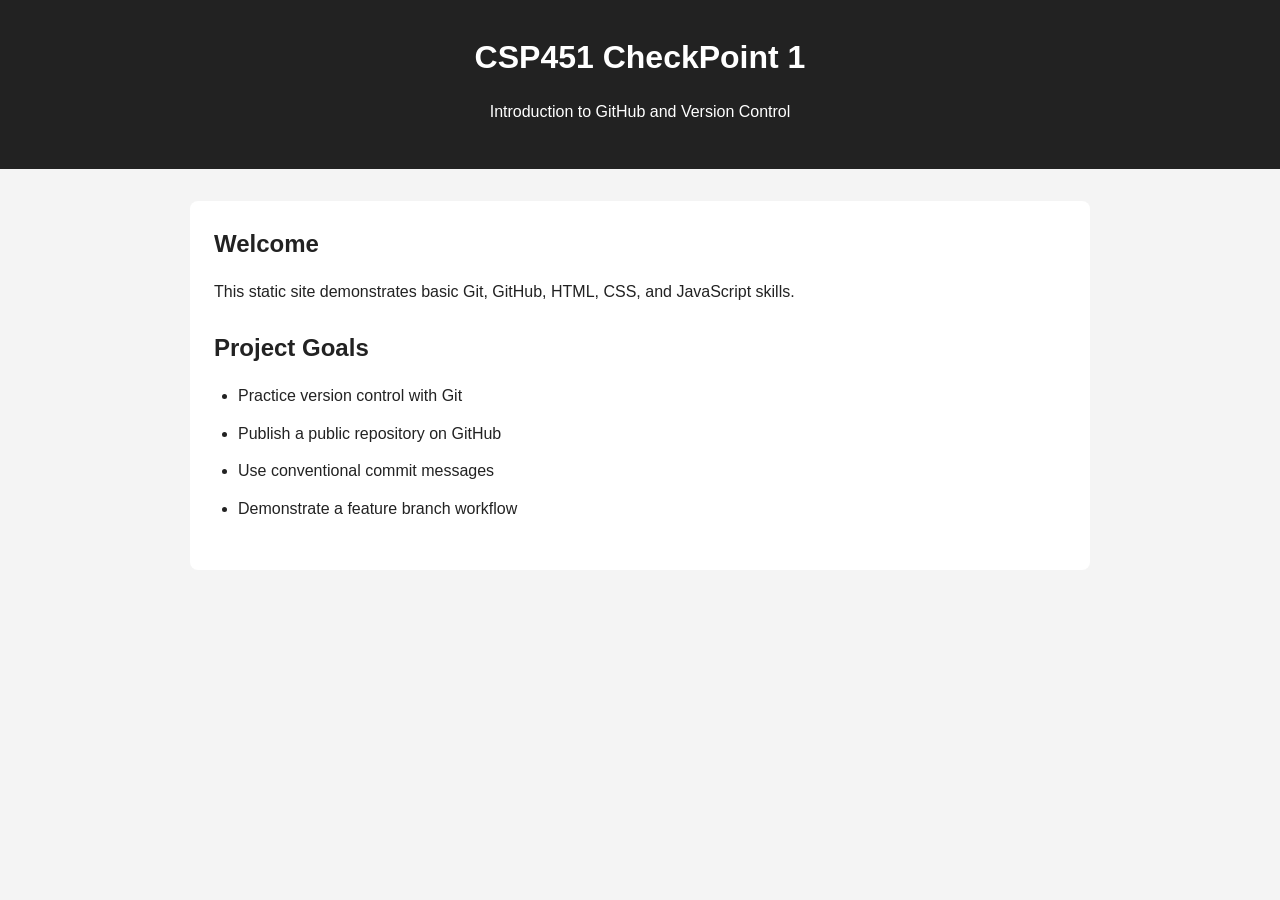
<file: index.html>
<!DOCTYPE html>
<html lang="en">
<head>
    <meta charset="UTF-8">
    <meta name="viewport" content="width=device-width, initial-scale=1.0">
    <title>CSP451 CheckPoint 1</title>
    <link rel="stylesheet" href="style.css">
</head>
<body>
    <header>
        <h1>CSP451 CheckPoint 1</h1>
        <p>Introduction to GitHub and Version Control</p>
    </header>

    <main>
        <section>
            <h2>Welcome</h2>
            <p>This static site demonstrates basic Git, GitHub, HTML, CSS, and JavaScript skills.</p>
        </section>

        <section>
            <h2>Project Goals</h2>
            <ul>
                <li>Practice version control with Git</li>
                <li>Publish a public repository on GitHub</li>
                <li>Use conventional commit messages</li>
                <li>Demonstrate a feature branch workflow</li>
            </ul>
        </section>
    </main>

    <script src="script.js"></script>
</body>
</html>
</file>
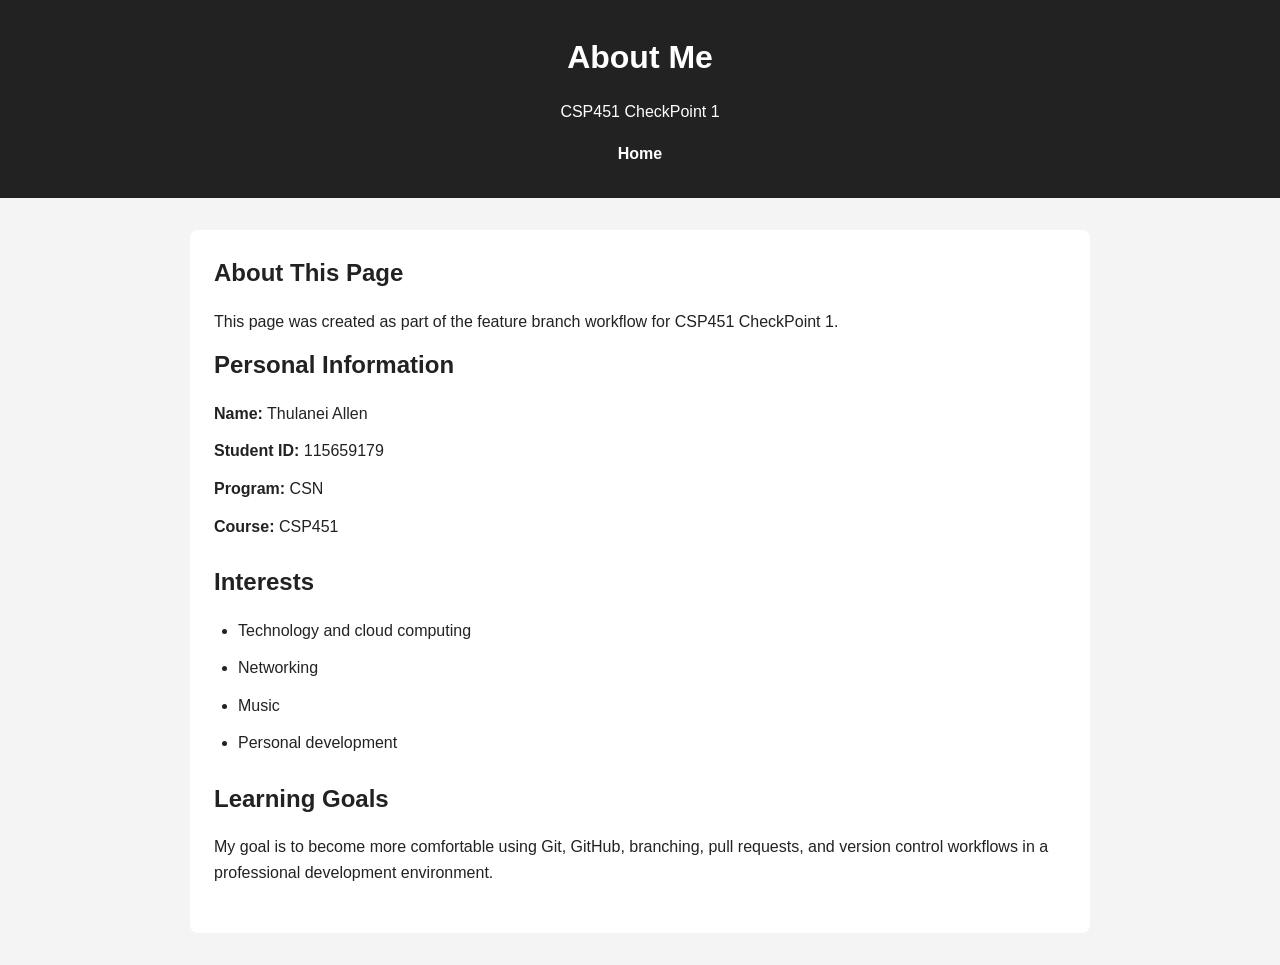
<file: about.html>
<!DOCTYPE html>
<html lang="en">
<head>
    <meta charset="UTF-8">
    <meta name="viewport" content="width=device-width, initial-scale=1.0">
    <title>About Me - CSP451 CheckPoint 1</title>
    <link rel="stylesheet" href="style.css">
</head>
<body>
    <header>
        <h1>About Me</h1>
        <p>CSP451 CheckPoint 1</p>
        <nav>
            <a href="index.html">Home</a>
        </nav>
    </header>

    <main>
        <section>
            <h2>About This Page</h2>
            <p>This page was created as part of the feature branch workflow for CSP451 CheckPoint 1.</p>
	    <h2>Personal Information</h2>
            <p><strong>Name:</strong> Thulanei Allen</p>
            <p><strong>Student ID:</strong> 115659179</p>
            <p><strong>Program:</strong> CSN</p>
            <p><strong>Course:</strong> CSP451</p>
        </section>
       
	 <section>
            <h2>Interests</h2>
            <ul>
                <li>Technology and cloud computing</li>
                <li>Networking</li>
                <li>Music</li>
		<li>Personal development</li>
            </ul>
        </section>

        <section>
            <h2>Learning Goals</h2>
            <p>My goal is to become more comfortable using Git, GitHub, branching, pull requests, and version control workflows in a professional development environment.</p>
        </section>

    </main>
</body>
</html>
</file>
<file: style.css>
* {
    margin: 0;
    padding: 0;
    box-sizing: border-box;
}

body {
    font-family: Arial, Helvetica, sans-serif;
    line-height: 1.6;
    background-color: #f4f4f4;
    color: #222;
}

header {
    background-color: #222;
    color: white;
    padding: 2rem;
    text-align: center;
}

main {
    max-width: 900px;
    margin: 2rem auto;
    padding: 1.5rem;
    background-color: white;
    border-radius: 8px;
}

h1, h2 {
    margin-bottom: 1rem;
}

p, li {
    margin-bottom: 0.75rem;
}

ul {
    margin-left: 1.5rem;
}

nav {
    margin-top: 1rem;
}

nav a {
    color: white;
    text-decoration: none;
    font-weight: bold;
}

nav a:hover {
    text-decoration: underline;
}

section {
    margin-bottom: 1.5rem;
}
</file>
